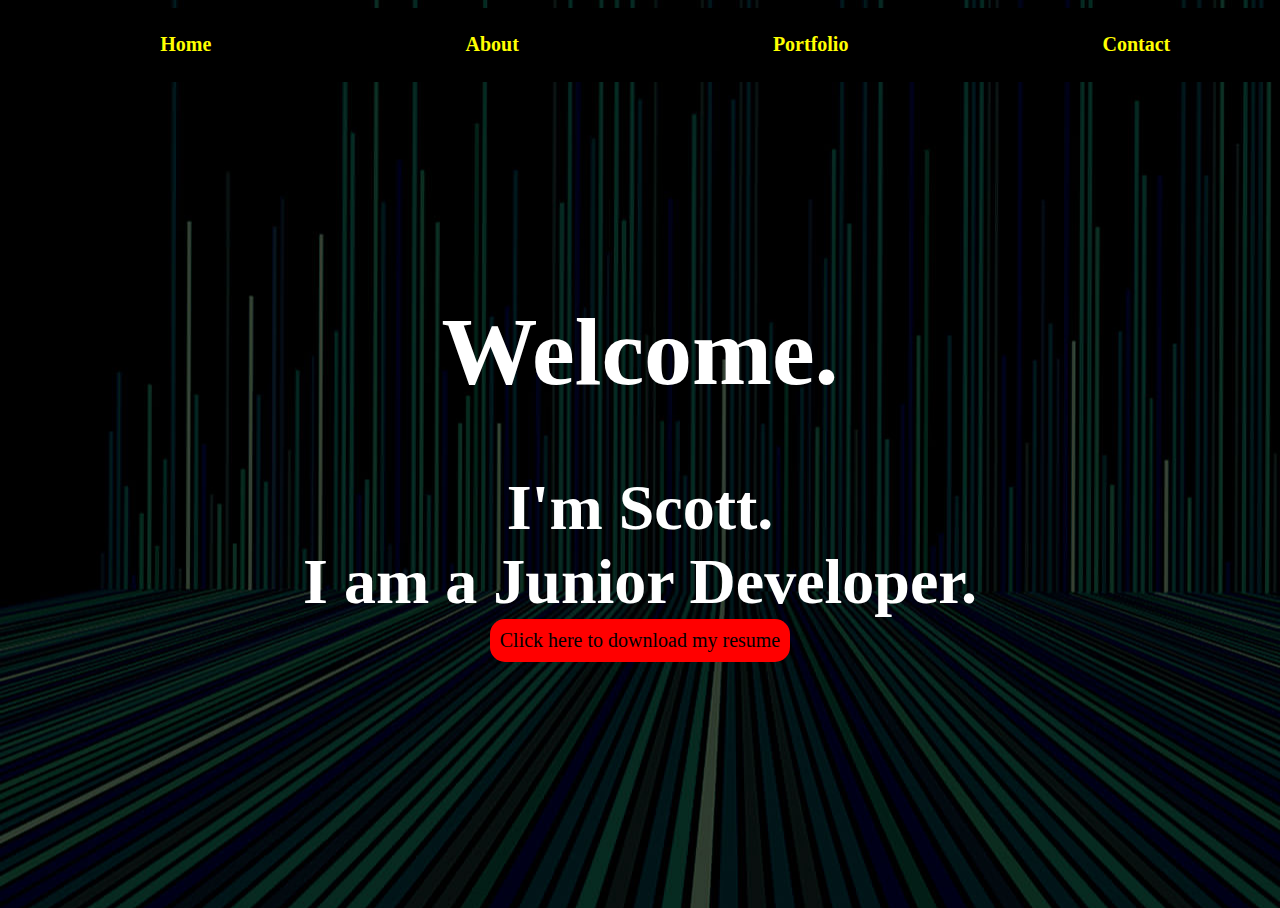
<file: GitUpload/index.html>
<!DOCTYPE html>
<html>

    <head>
        <title>Portfolio</title>
        <meta name="viewport" content="width=device-width, initial-scale=1.0">
        <link rel="stylesheet" href="styles.css" />
        
        
    </head>
    
    <body>
        <nav>
             <a class="active" href="#home">Home</a>
             <a href="about.html">About</a>
             <a href="projects.html">Portfolio</a>
             <a href="contact.html">Contact</a>

        </nav>
        
        <section>
            <h1>Welcome.</h1>
            <h2>I'm Scott.</h2>
            <h2>I am a Junior Developer.</h2>
            <a class = "resume" href = "resume.html" target= "_blank">Click here to download my resume</a>
        </section>

    </body>

</html>
</file>
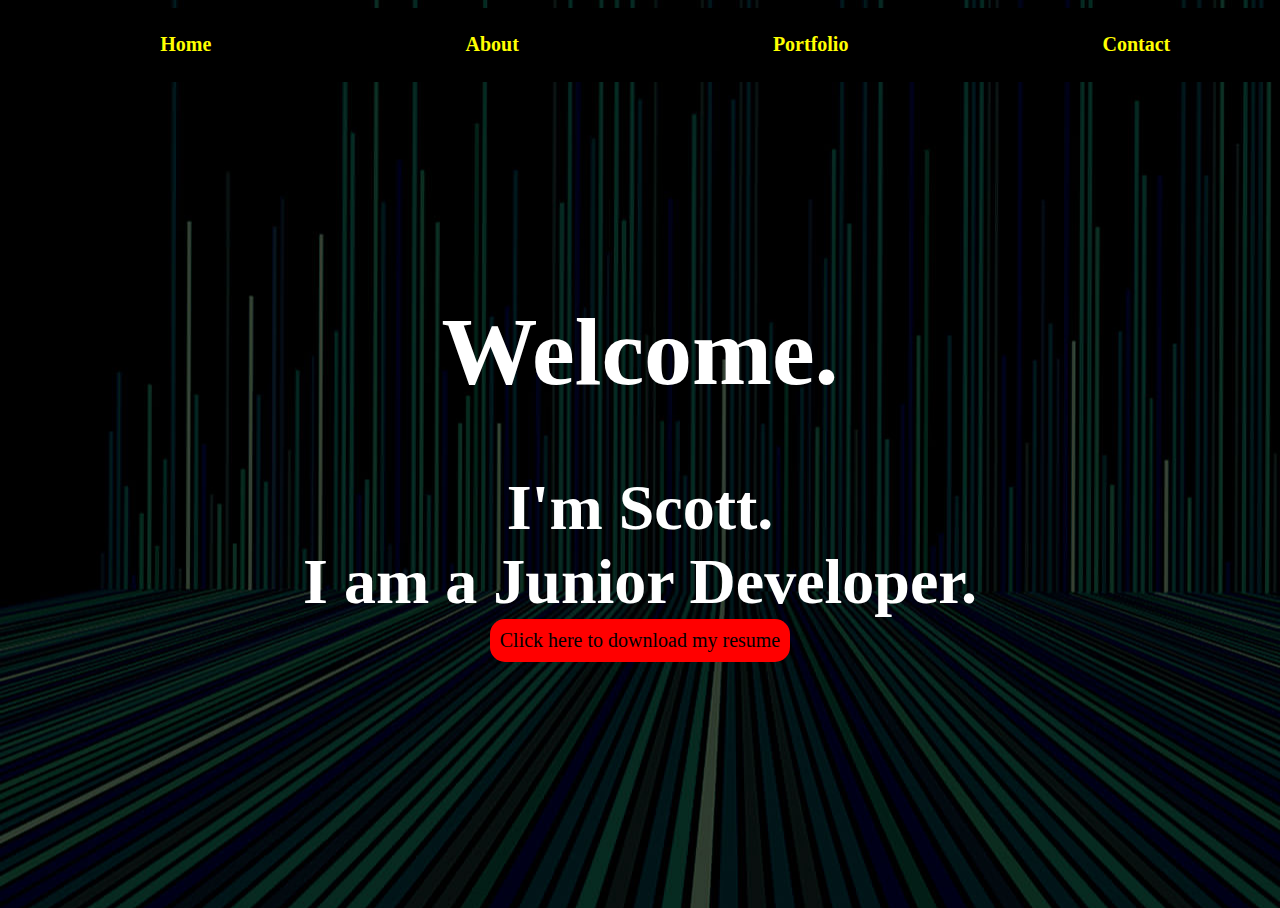
<file: ScottMalone_T1A2/src/index.html>
<!DOCTYPE html>
<html>

    <head>
        <title>Portfolio</title>
        <meta name="viewport" content="width=device-width, initial-scale=1.0">
        <link rel="stylesheet" href="styles.css"/>
        
        
    </head>
    
    <body>
        <nav>
             <a class="active" href="#home">Home</a><!--Nav is the Navigation bar at the top of the page.-->
             <a href="about.html">About</a>
             <a href="projects.html">Portfolio</a>
             <a href="contact.html">Contact</a>

        </nav>
        
        <section> <!--Pretty self explanatory. Headings and link to resume-->
            <h1>Welcome.</h1>
            <h2>I'm Scott.</h2>
            <h2>I am a Junior Developer.</h2>
            <a class = "resume" href = "resume.html" target= "_blank">Click here to download my resume</a>
            <!--Please take note resume loads on webpages and on my mobile but does not load in ED from open web preview-->
        </section>

    </body>

</html>
</file>
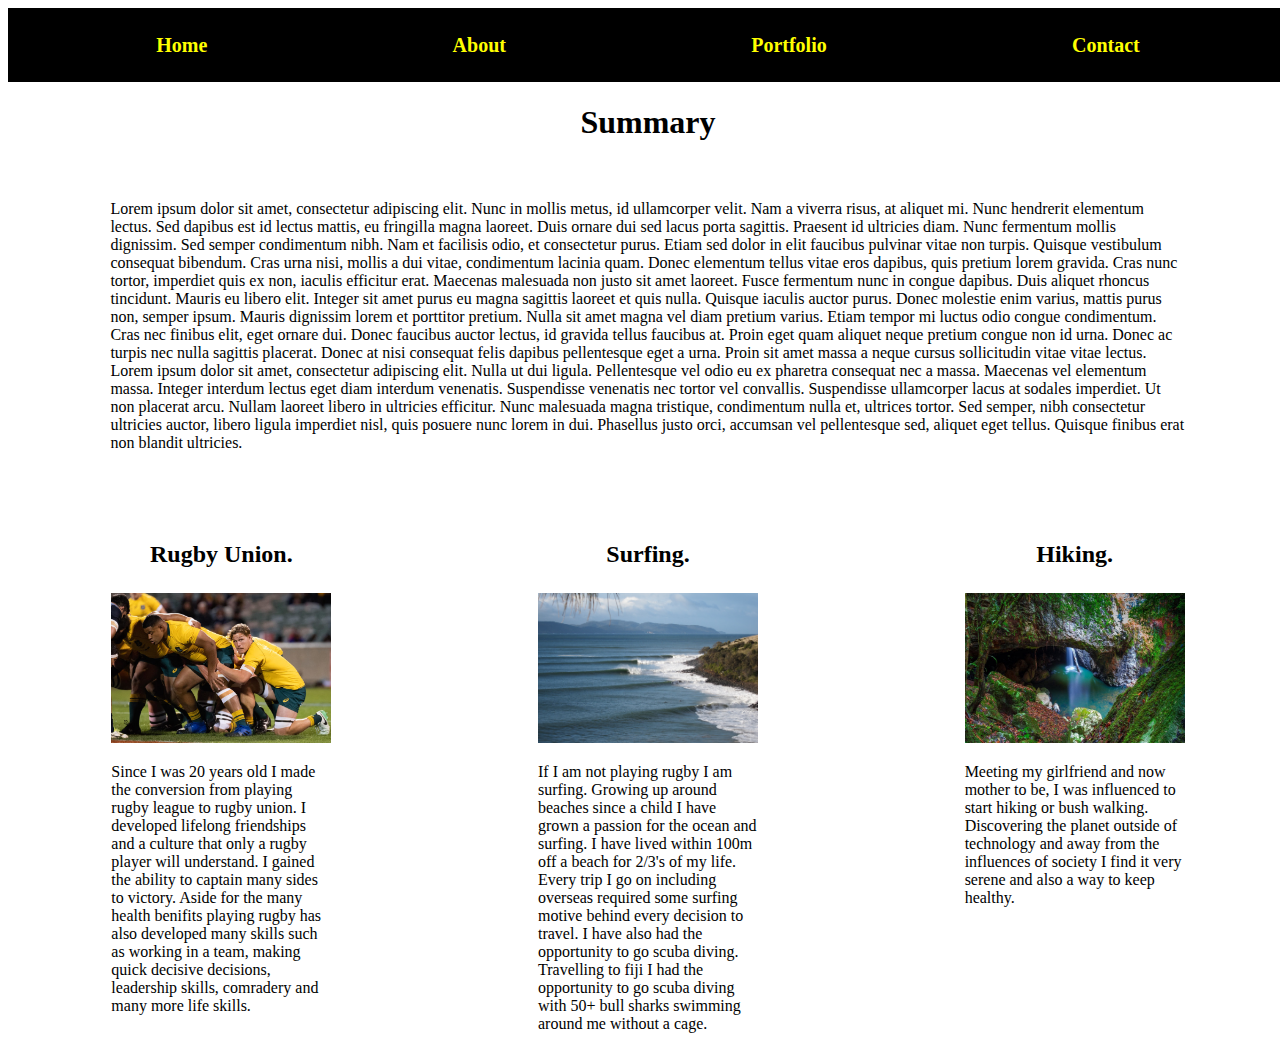
<file: GitUpload/about.html>
<!DOCTYPE html>
<html>

    <head>
        <title>about</title>
        <meta name="viewport" content="width=device-width, initial-scale=1.0">
        <link rel="stylesheet" href="stylesAbout.css" />
        
    </head>
    
    <body>
        <nav>
             <a class="active" href="index.html">Home</a>
             <a href="about.html">About</a>
             <a href="projects.html">Portfolio</a>
             <a href="contact.html">Contact</a>
        </nav>
        
        <section class = "summary">
            <h1>Summary</h1>
            <p>
                Lorem ipsum dolor sit amet, consectetur adipiscing elit. Nunc in mollis metus, id ullamcorper velit. Nam a viverra risus, at aliquet mi. Nunc hendrerit elementum lectus. Sed dapibus est id lectus mattis, eu fringilla magna laoreet. Duis ornare dui sed lacus porta sagittis. Praesent id ultricies diam. Nunc fermentum mollis dignissim. Sed semper condimentum nibh. Nam et facilisis odio, et consectetur purus. Etiam sed dolor in elit faucibus pulvinar vitae non turpis. Quisque vestibulum consequat bibendum. Cras urna nisi, mollis a dui vitae, condimentum lacinia quam. Donec elementum tellus vitae eros dapibus, quis pretium lorem gravida. Cras nunc tortor, imperdiet quis ex non, iaculis efficitur erat. Maecenas malesuada non justo sit amet laoreet.

Fusce fermentum nunc in congue dapibus. Duis aliquet rhoncus tincidunt. Mauris eu libero elit. Integer sit amet purus eu magna sagittis laoreet et quis nulla. Quisque iaculis auctor purus. Donec molestie enim varius, mattis purus non, semper ipsum. Mauris dignissim lorem et porttitor pretium. Nulla sit amet magna vel diam pretium varius.

Etiam tempor mi luctus odio congue condimentum. Cras nec finibus elit, eget ornare dui. Donec faucibus auctor lectus, id gravida tellus faucibus at. Proin eget quam aliquet neque pretium congue non id urna. Donec ac turpis nec nulla sagittis placerat. Donec at nisi consequat felis dapibus pellentesque eget a urna. Proin sit amet massa a neque cursus sollicitudin vitae vitae lectus. Lorem ipsum dolor sit amet, consectetur adipiscing elit.

Nulla ut dui ligula. Pellentesque vel odio eu ex pharetra consequat nec a massa. Maecenas vel elementum massa. Integer interdum lectus eget diam interdum venenatis. Suspendisse venenatis nec tortor vel convallis. Suspendisse ullamcorper lacus at sodales imperdiet. Ut non placerat arcu. Nullam laoreet libero in ultricies efficitur. Nunc malesuada magna tristique, condimentum nulla et, ultrices tortor. Sed semper, nibh consectetur ultricies auctor, libero ligula imperdiet nisl, quis posuere nunc lorem in dui. Phasellus justo orci, accumsan vel pellentesque sed, aliquet eget tellus. Quisque finibus erat non blandit ultricies.

            </p>
        </section>
    <div>
        <section class= "one">
            <h2>Rugby Union.</h2>
            <img src="pics/Rugby.jpg" alt="Picture of Australian Wallabies."/>
            <p>
                Since I was 20 years old I made the conversion from playing rugby league to rugby union.
                I developed lifelong friendships and a culture that only a rugby player will understand.
                I gained the ability to captain many sides to victory. Aside for the many health benifits 
                playing rugby has also developed many skills such as working in a team, making quick decisive 
                decisions, leadership skills, comradery and many more life skills.
            </p>
        </section>
        <section class = "two" >
            <h2>
                Surfing.
            </h2>
            <img src="pics/point.jpg" alt="Right hand point break."/>
            <p>
                If I am not playing rugby I am surfing. Growing up around beaches since a child I have 
                grown a passion for the ocean and surfing. I have lived within 100m off a beach for 2/3's of my life.
                Every trip I go on including overseas required some surfing motive behind every decision to travel.
                I have also had the opportunity to go scuba diving. Travelling to fiji I had the opportunity to go 
                scuba diving with 50+ bull sharks swimming around me without a cage.
                
            </p>
        </section>
        <section class= "three" >
            <h2>
                Hiking.
            </h2>
             <img src="pics/Natural_Bridge.jpg" alt="The natural bridge in the Gold Coast"/>
            <p>
                Meeting my girlfriend and now mother to be, I was influenced to start hiking or bush walking. Discovering
                the planet outside of technology and away from the influences of society I find it very serene and also 
                a way to keep healthy.  
            </p>
        </section>
     </div>
    </body>

</html>
</file>
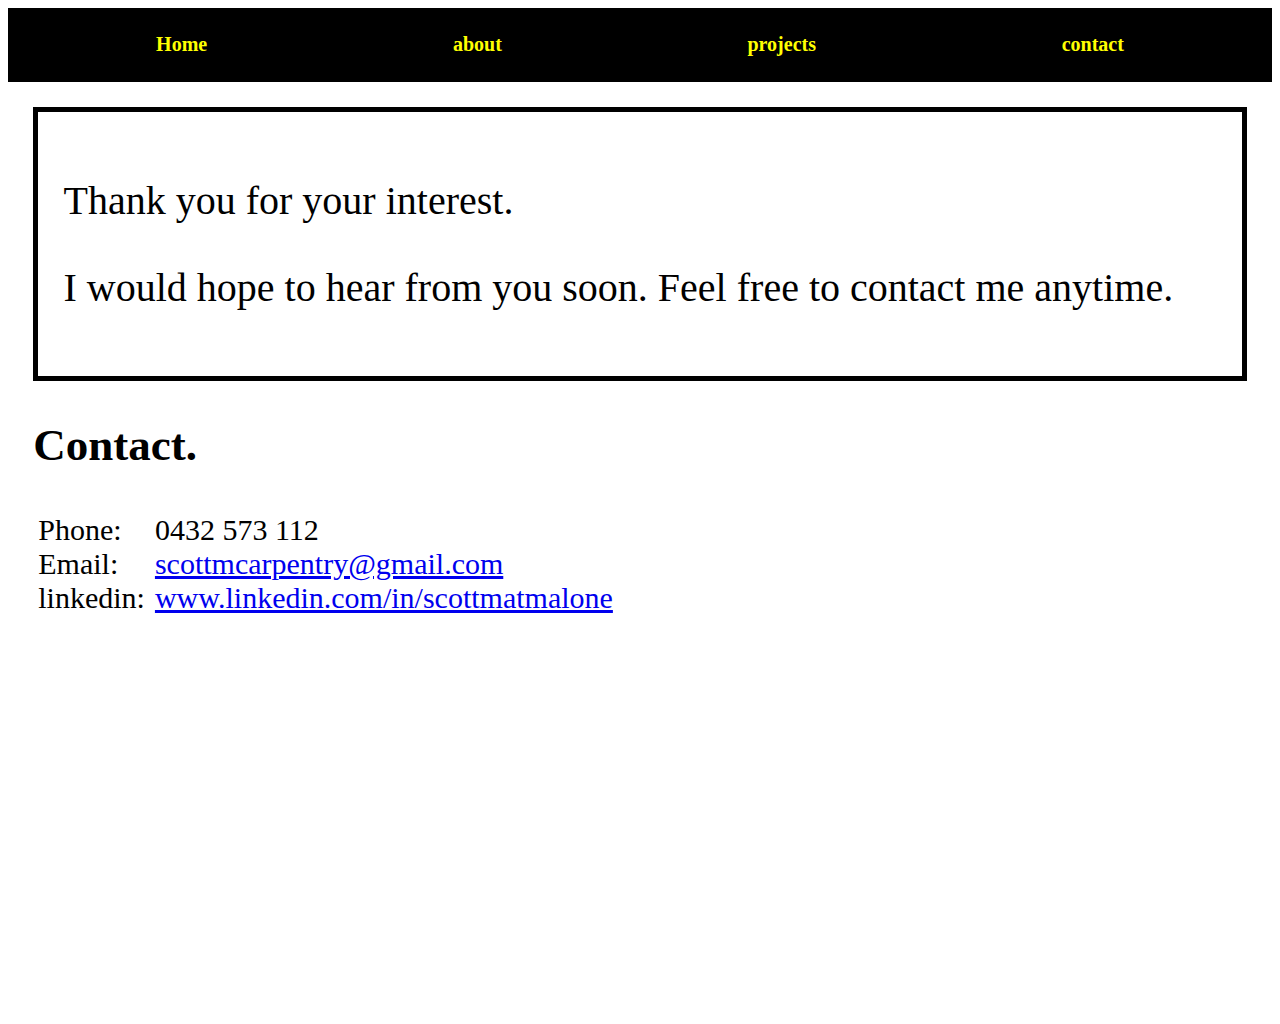
<file: GitUpload/contact.html>
<!DOCTYPE html>
<html>

    <head>
        <title>Contact</title>
        <meta name="viewport" content="width=device-width, initial-scale=1.0">
        <link rel="stylesheet" href="stylesContact.css"/>
    </head>
    
    <body>
        <nav>
             <a class="active" href="index.html">Home</a>
             <a href="about.html">about</a>
             <a href="projects.html">projects</a>
             <a href="contact.html">contact</a>

        </nav>
       
        <div class="border">

            <p>Thank you for your interest. </p>
            <p>I would hope to hear from you soon. Feel free 
               to contact me anytime.</p>
        </div>

        <section>
            <h2>Contact.</h2>
                <div class="container">
                    <ul>
                        <li>Phone:</li>
                        <li>Email:</li>
                        <li>linkedin:</li>
                    </ul>
        
                    <ul>
                        <li>0432 573 112</li>
                        <li><a class="color" href="mailto:scottmcarpentry@gmail.com">scottmcarpentry@gmail.com</a></li>
                        <li><a class="color" href="http://www.linkedin.com/in/scottmatmalone" target="_blank">www.linkedin.com/in/scottmatmalone</a></li>
                     </ul>
                </div>
        </section>
    </body>

</html>
</file>
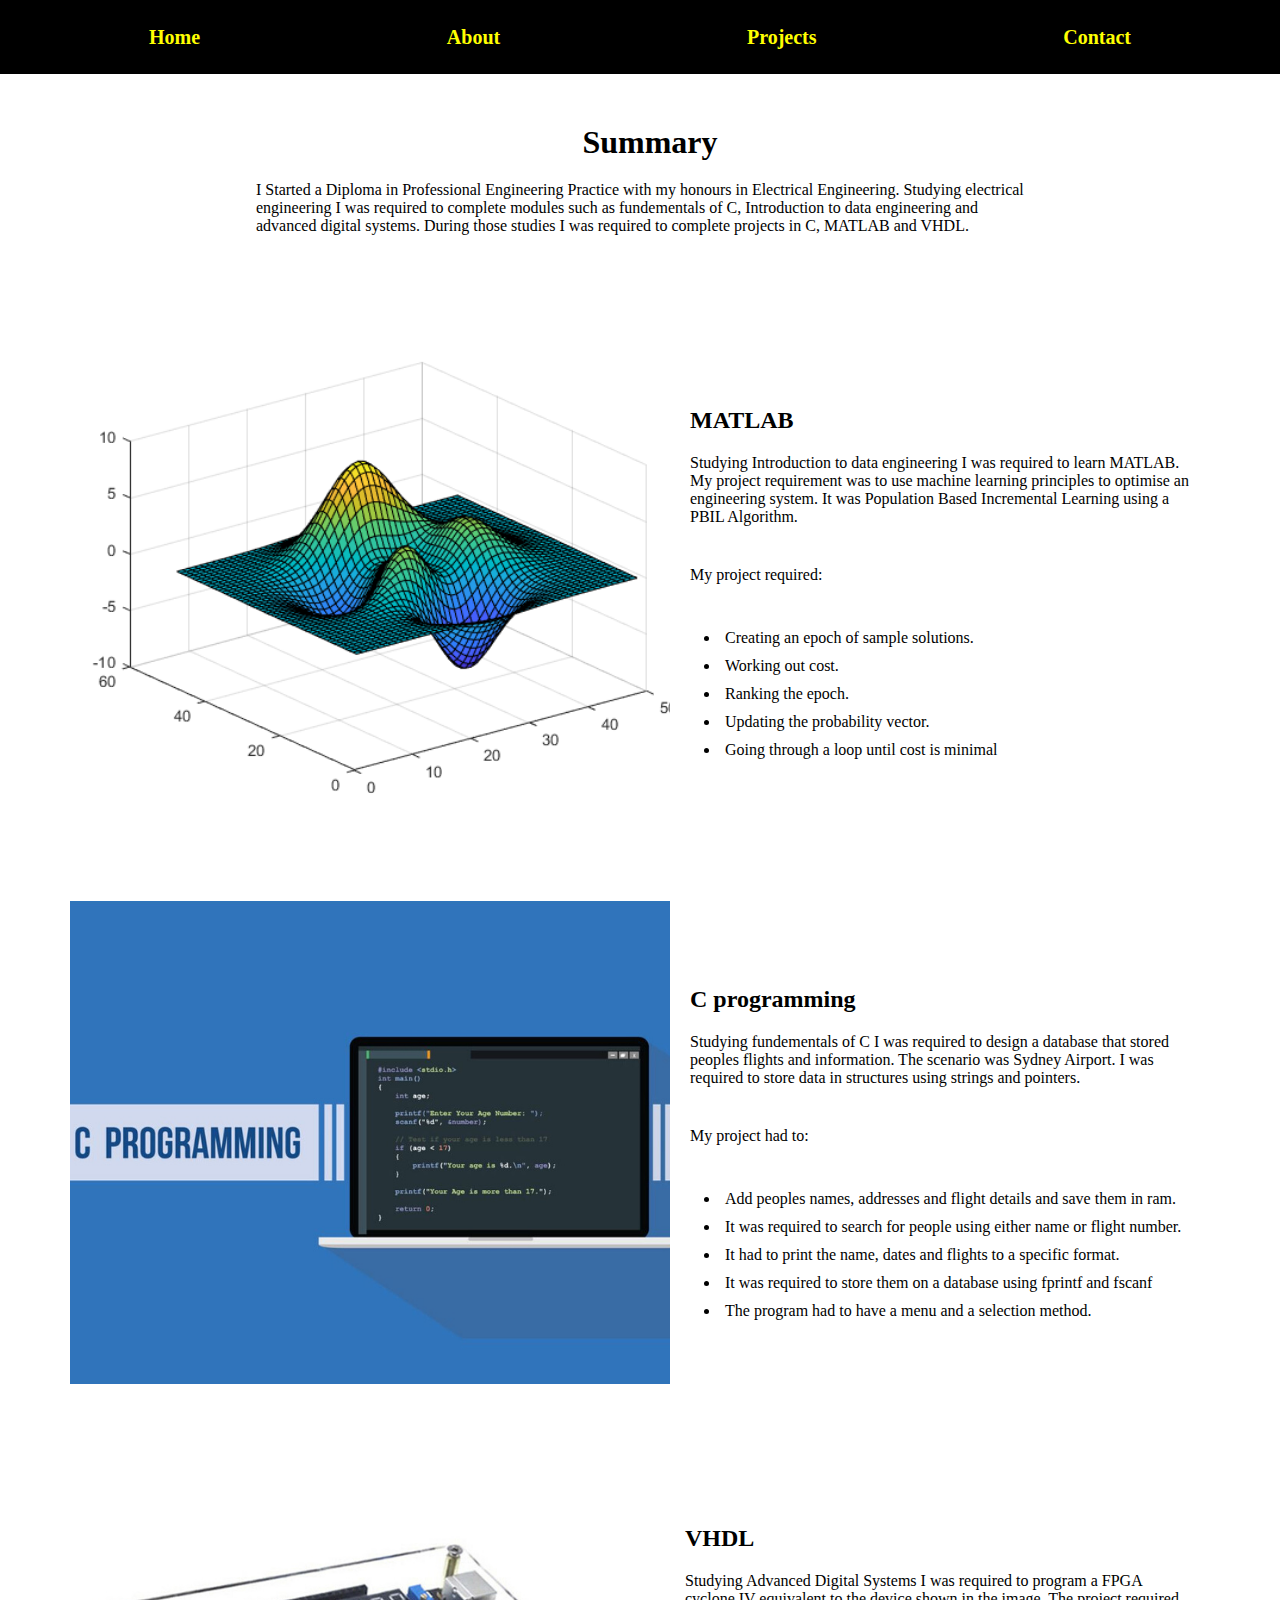
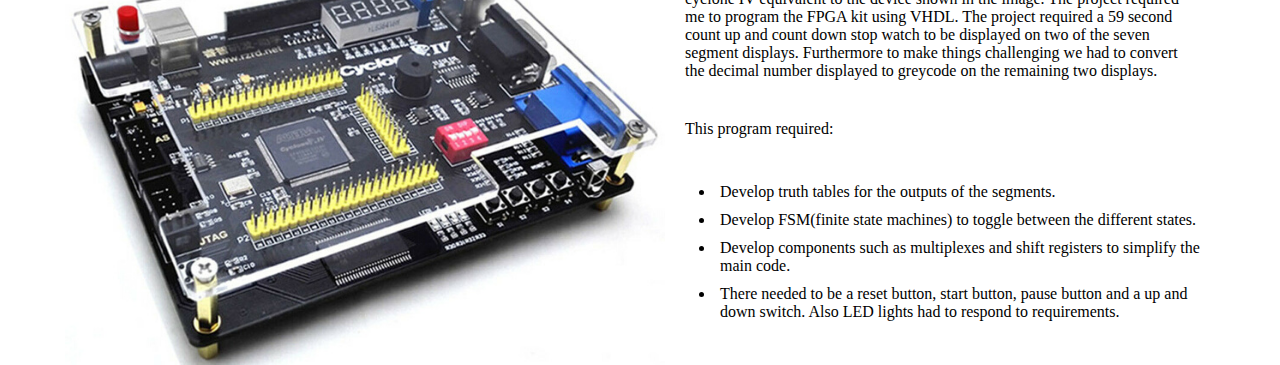
<file: GitUpload/projects.html>
<!DOCTYPE html>
<html>

    <head>
        <title>project</title>
        <meta name="viewport" content="width=device-width, initial-scale=1.0">
        <link rel="stylesheet" href="stylesProjects.css"/>
    </head>
    
    <body>
        <nav>
             <a class="active" href="index.html">Home</a>
             <a href="about.html">About</a>
             <a href="projects.html">Projects</a>
             <a href="contact.html">Contact</a>
        </nav>
    <section id="wrap">
        <h1>Summary</h1>
        <p class = "firstparagraph">
            I Started a Diploma in Professional Engineering Practice with my honours in 
            Electrical Engineering. Studying electrical engineering I was required to complete 
            modules such as fundementals of C, Introduction to data engineering and advanced digital 
            systems. During those studies I was required to complete projects in C, MATLAB and VHDL.

        </p>
    <section>
        <div class = "matlab">
            <img src ="pics/Matlab600.png" alt="Picture of 3D MATLAB mathematical function.">
            <div class = "MatlabWords">
            <h2>
                MATLAB
            </h2>
            <p>
                Studying Introduction to data engineering I was required to learn MATLAB. My project 
                requirement was to use machine learning principles to optimise an engineering system.
                It was Population Based Incremental Learning using a PBIL Algorithm.</p>
                    
                    <p>My project required:</p>
                        <ul>
                            <li>Creating an epoch of sample solutions.</li>
                            <li>Working out cost.</li>
                            <li>Ranking the epoch.</li>
                            <li>Updating the probability vector.</li>
                            <li>Going through a loop until cost is minimal</li>
                        </ul>
            </div>
          </div> 
          <div class = "C">     
            <img src ="pics/C600.png">
            <div class = "CWords">
            <h2>
                C programming
            </h2>
            <p>
                Studying fundementals of C I was required to design a database that stored peoples flights 
                and information. The scenario was Sydney Airport. I was required to store data in structures 
                using strings and pointers. </p>
                
               <p> My project had to: </p>
                    <ul>
                        <li>Add peoples names, addresses and flight details and save them in ram. </li>
                        <li>It was required to search for people using either name or flight number.</li>
                        <li>It had to print the name, dates and flights to a specific format.</li>
                        <li>It was required to store them on a database using fprintf and fscanf</li>
                        <li>The program had to have a menu and a selection method.</li>
                    </ul> 
              </div>
            </div>
            <div class = "VHDL">   
            <img src ="pics/VHDL600.png">
            <div class="VHDLtext">
            <h2>
                VHDL
            </h2>
            <p>
                Studying Advanced Digital Systems I was required to program a FPGA cyclone IV equivalent to 
                the device shown in the image. The project required me to program the FPGA kit using 
                VHDL. The project required a 59 second count up and count down stop watch to be displayed on two
                of the seven segment displays. Furthermore to make things challenging we had to convert the 
                decimal number displayed to greycode on the remaining two displays.</p>
                
               
                    <p> This program required:</p>
                    <ul>
                        <li>Develop truth tables for the outputs of the segments.</li>
                        <li>Develop FSM(finite state machines) to toggle between the 
                            different states.</li>
                        <li>Develop components such as multiplexes and shift registers
                            to simplify the main code.</li>
                        <li>There needed to be a reset button, start button, pause button
                            and a up and down switch. Also LED lights had to respond to requirements.</li>
                    </ul>
             </div>
            </div>
            </section>
          </section>
    </body>

</html>
</file>
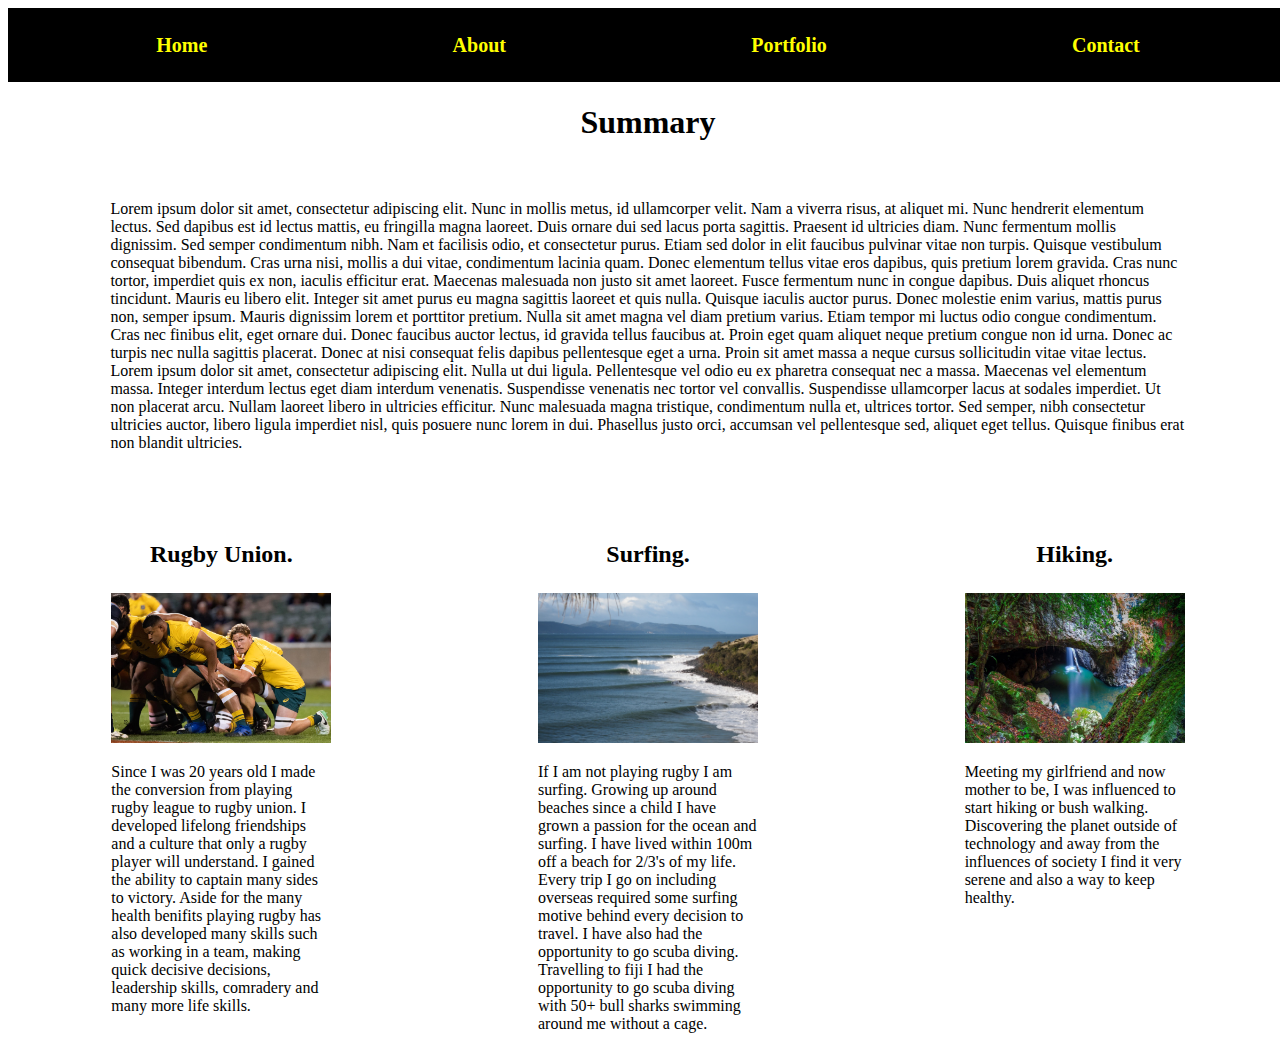
<file: ScottMalone_T1A2/src/about.html>
<!DOCTYPE html>
<html>

    <head>
        <title>about</title>
        <meta name="viewport" content="width=device-width, initial-scale=1.0">
        <link rel="stylesheet" href="stylesAbout.css" />
        
    </head>
    
    <body>
        <nav>
             <a class="active" href="index.html">Home</a><!--Nav is the Navigation bar at the top of the page.-->
             <a href="about.html">About</a>
             <a href="projects.html">Portfolio</a>
             <a href="contact.html">Contact</a>
        </nav>
        
        <section class = "summary"> <!--brief description of my life-->
            <h1>Summary</h1>
            <p>
                Lorem ipsum dolor sit amet, consectetur adipiscing elit. Nunc in mollis metus, id ullamcorper velit. Nam a viverra risus, at aliquet mi. Nunc hendrerit elementum lectus. Sed dapibus est id lectus mattis, eu fringilla magna laoreet. Duis ornare dui sed lacus porta sagittis. Praesent id ultricies diam. Nunc fermentum mollis dignissim. Sed semper condimentum nibh. Nam et facilisis odio, et consectetur purus. Etiam sed dolor in elit faucibus pulvinar vitae non turpis. Quisque vestibulum consequat bibendum. Cras urna nisi, mollis a dui vitae, condimentum lacinia quam. Donec elementum tellus vitae eros dapibus, quis pretium lorem gravida. Cras nunc tortor, imperdiet quis ex non, iaculis efficitur erat. Maecenas malesuada non justo sit amet laoreet.

Fusce fermentum nunc in congue dapibus. Duis aliquet rhoncus tincidunt. Mauris eu libero elit. Integer sit amet purus eu magna sagittis laoreet et quis nulla. Quisque iaculis auctor purus. Donec molestie enim varius, mattis purus non, semper ipsum. Mauris dignissim lorem et porttitor pretium. Nulla sit amet magna vel diam pretium varius.

Etiam tempor mi luctus odio congue condimentum. Cras nec finibus elit, eget ornare dui. Donec faucibus auctor lectus, id gravida tellus faucibus at. Proin eget quam aliquet neque pretium congue non id urna. Donec ac turpis nec nulla sagittis placerat. Donec at nisi consequat felis dapibus pellentesque eget a urna. Proin sit amet massa a neque cursus sollicitudin vitae vitae lectus. Lorem ipsum dolor sit amet, consectetur adipiscing elit.

Nulla ut dui ligula. Pellentesque vel odio eu ex pharetra consequat nec a massa. Maecenas vel elementum massa. Integer interdum lectus eget diam interdum venenatis. Suspendisse venenatis nec tortor vel convallis. Suspendisse ullamcorper lacus at sodales imperdiet. Ut non placerat arcu. Nullam laoreet libero in ultricies efficitur. Nunc malesuada magna tristique, condimentum nulla et, ultrices tortor. Sed semper, nibh consectetur ultricies auctor, libero ligula imperdiet nisl, quis posuere nunc lorem in dui. Phasellus justo orci, accumsan vel pellentesque sed, aliquet eget tellus. Quisque finibus erat non blandit ultricies.

            </p>
        </section>
    <div> <!--div use to link all sections using flexbox-->
        <section class= "one"><!--Section used to link all components to implement in flexbox-->
            <h2>Rugby Union.</h2>
            <img src="pics/Rugby.jpg" alt="Picture of Australian Wallabies."/>
            <p>
                Since I was 20 years old I made the conversion from playing rugby league to rugby union.
                I developed lifelong friendships and a culture that only a rugby player will understand.
                I gained the ability to captain many sides to victory. Aside for the many health benifits 
                playing rugby has also developed many skills such as working in a team, making quick decisive 
                decisions, leadership skills, comradery and many more life skills.
            </p>
        </section>
        <section class = "two" >
            <h2>
                Surfing.
            </h2>
            <img src="pics/point.jpg" alt="Right hand point break."/>
            <p>
                If I am not playing rugby I am surfing. Growing up around beaches since a child I have 
                grown a passion for the ocean and surfing. I have lived within 100m off a beach for 2/3's of my life.
                Every trip I go on including overseas required some surfing motive behind every decision to travel.
                I have also had the opportunity to go scuba diving. Travelling to fiji I had the opportunity to go 
                scuba diving with 50+ bull sharks swimming around me without a cage.
                
            </p>
        </section>
        <section class= "three" >
            <h2>
                Hiking.
            </h2>
             <img src="pics/Natural_Bridge.jpg" alt="The natural bridge in the Gold Coast"/>
            <p>
                Meeting my girlfriend and now mother to be, I was influenced to start hiking or bush walking. Discovering
                the planet outside of technology and away from the influences of society I find it very serene and also 
                a way to keep healthy.  
            </p>
        </section>
     </div>
    </body>

</html>
</file>
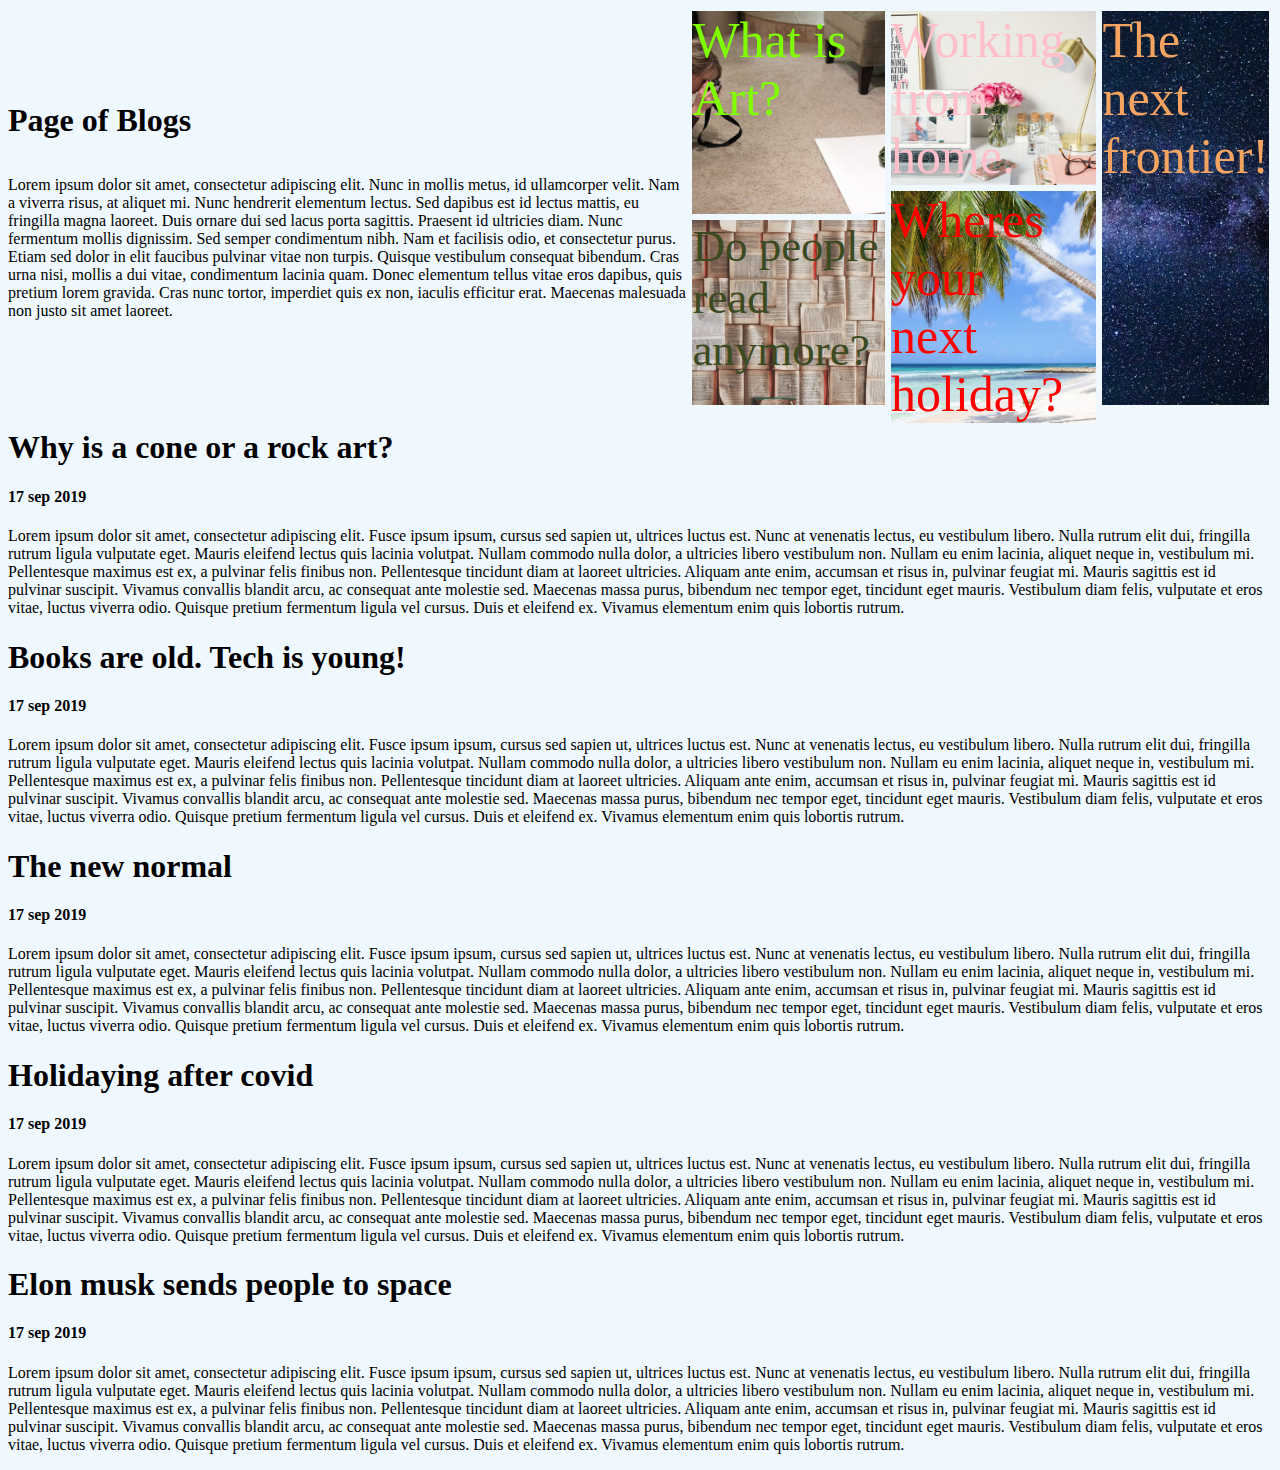
<file: ScottMalone_T1A2/src/blog.html>
<!DOCTYPE html>
<html>

<head><!-- I would of like to link my five images to the headings but ran out of time-->
    <title>Blog</title>
    <meta name="viewport" content="width=device-width, initial-scale=1.0">
    <link rel="stylesheet" href="styleBlog.css" />
</head>
<body>
    <div class="Header">
    <section class = "heading">
        <h1>Page of Blogs</h1>
         <P class = "textwidth">Lorem ipsum dolor sit amet, consectetur adipiscing elit. Nunc in mollis metus, id ullamcorper velit. Nam a viverra risus, at aliquet mi. Nunc hendrerit elementum lectus. Sed dapibus est id lectus mattis, eu fringilla magna laoreet. Duis ornare dui sed lacus porta sagittis. Praesent id ultricies diam. Nunc fermentum mollis dignissim. Sed semper condimentum nibh. Nam et facilisis odio, et consectetur purus. Etiam sed dolor in elit faucibus pulvinar vitae non turpis. Quisque vestibulum consequat bibendum. Cras urna nisi, mollis a dui vitae, condimentum lacinia quam. Donec elementum tellus vitae eros dapibus, quis pretium lorem gravida. Cras nunc tortor, imperdiet quis ex non, iaculis efficitur erat. Maecenas malesuada non justo sit amet laoreet.</P>
    </section>
     <section class = "imageLayout">
    
            <div class = "flexone">
                <p class = "container1">What is Art?</p>
                <p class = "container2">Do people <br/>read anymore?</p>
            </div>
           
            <div class = "flexone">
                <p class = "container3">Working from<br/> home.</p>
                <p class = "container4">Wheres your <br/>next holiday?</p>
            </div>
             <div>
                <p class = "container5">The next <br/>frontier!</p>
            </div>
    </section>
    </div>
    <h1>Why is a cone or a rock art?</h1>
    <h4>17 sep 2019</h4>
    <p>Lorem ipsum dolor sit amet, consectetur adipiscing elit. Fusce ipsum ipsum, cursus sed sapien ut, ultrices luctus est. Nunc at venenatis lectus, eu vestibulum libero. Nulla rutrum elit dui, fringilla rutrum ligula vulputate eget. Mauris eleifend lectus quis lacinia volutpat. Nullam commodo nulla dolor, a ultricies libero vestibulum non. Nullam eu enim lacinia, aliquet neque in, vestibulum mi. Pellentesque maximus est ex, a pulvinar felis finibus non. Pellentesque tincidunt diam at laoreet ultricies. Aliquam ante enim, accumsan et risus in, pulvinar feugiat mi. Mauris sagittis est id pulvinar suscipit. Vivamus convallis blandit arcu, ac consequat ante molestie sed. Maecenas massa purus, bibendum nec tempor eget, tincidunt eget mauris. Vestibulum diam felis, vulputate et eros vitae, luctus viverra odio. Quisque pretium fermentum ligula vel cursus. Duis et eleifend ex. Vivamus elementum enim quis lobortis rutrum.</p>
    <h1>Books are old. Tech is young!</h1>
    <h4>17 sep 2019</h4>
    <p>Lorem ipsum dolor sit amet, consectetur adipiscing elit. Fusce ipsum ipsum, cursus sed sapien ut, ultrices luctus est. Nunc at venenatis lectus, eu vestibulum libero. Nulla rutrum elit dui, fringilla rutrum ligula vulputate eget. Mauris eleifend lectus quis lacinia volutpat. Nullam commodo nulla dolor, a ultricies libero vestibulum non. Nullam eu enim lacinia, aliquet neque in, vestibulum mi. Pellentesque maximus est ex, a pulvinar felis finibus non. Pellentesque tincidunt diam at laoreet ultricies. Aliquam ante enim, accumsan et risus in, pulvinar feugiat mi. Mauris sagittis est id pulvinar suscipit. Vivamus convallis blandit arcu, ac consequat ante molestie sed. Maecenas massa purus, bibendum nec tempor eget, tincidunt eget mauris. Vestibulum diam felis, vulputate et eros vitae, luctus viverra odio. Quisque pretium fermentum ligula vel cursus. Duis et eleifend ex. Vivamus elementum enim quis lobortis rutrum.</p>
    <h1>The new normal</h1>
    <h4>17 sep 2019</h4>
    <p>Lorem ipsum dolor sit amet, consectetur adipiscing elit. Fusce ipsum ipsum, cursus sed sapien ut, ultrices luctus est. Nunc at venenatis lectus, eu vestibulum libero. Nulla rutrum elit dui, fringilla rutrum ligula vulputate eget. Mauris eleifend lectus quis lacinia volutpat. Nullam commodo nulla dolor, a ultricies libero vestibulum non. Nullam eu enim lacinia, aliquet neque in, vestibulum mi. Pellentesque maximus est ex, a pulvinar felis finibus non. Pellentesque tincidunt diam at laoreet ultricies. Aliquam ante enim, accumsan et risus in, pulvinar feugiat mi. Mauris sagittis est id pulvinar suscipit. Vivamus convallis blandit arcu, ac consequat ante molestie sed. Maecenas massa purus, bibendum nec tempor eget, tincidunt eget mauris. Vestibulum diam felis, vulputate et eros vitae, luctus viverra odio. Quisque pretium fermentum ligula vel cursus. Duis et eleifend ex. Vivamus elementum enim quis lobortis rutrum.</p>
    <h1>Holidaying after covid</h1>
    <h4>17 sep 2019</h4>
    <p>Lorem ipsum dolor sit amet, consectetur adipiscing elit. Fusce ipsum ipsum, cursus sed sapien ut, ultrices luctus est. Nunc at venenatis lectus, eu vestibulum libero. Nulla rutrum elit dui, fringilla rutrum ligula vulputate eget. Mauris eleifend lectus quis lacinia volutpat. Nullam commodo nulla dolor, a ultricies libero vestibulum non. Nullam eu enim lacinia, aliquet neque in, vestibulum mi. Pellentesque maximus est ex, a pulvinar felis finibus non. Pellentesque tincidunt diam at laoreet ultricies. Aliquam ante enim, accumsan et risus in, pulvinar feugiat mi. Mauris sagittis est id pulvinar suscipit. Vivamus convallis blandit arcu, ac consequat ante molestie sed. Maecenas massa purus, bibendum nec tempor eget, tincidunt eget mauris. Vestibulum diam felis, vulputate et eros vitae, luctus viverra odio. Quisque pretium fermentum ligula vel cursus. Duis et eleifend ex. Vivamus elementum enim quis lobortis rutrum.</p>
    <h1>Elon musk sends people to space</h1>
    <h4>17 sep 2019</h4>
    <p>Lorem ipsum dolor sit amet, consectetur adipiscing elit. Fusce ipsum ipsum, cursus sed sapien ut, ultrices luctus est. Nunc at venenatis lectus, eu vestibulum libero. Nulla rutrum elit dui, fringilla rutrum ligula vulputate eget. Mauris eleifend lectus quis lacinia volutpat. Nullam commodo nulla dolor, a ultricies libero vestibulum non. Nullam eu enim lacinia, aliquet neque in, vestibulum mi. Pellentesque maximus est ex, a pulvinar felis finibus non. Pellentesque tincidunt diam at laoreet ultricies. Aliquam ante enim, accumsan et risus in, pulvinar feugiat mi. Mauris sagittis est id pulvinar suscipit. Vivamus convallis blandit arcu, ac consequat ante molestie sed. Maecenas massa purus, bibendum nec tempor eget, tincidunt eget mauris. Vestibulum diam felis, vulputate et eros vitae, luctus viverra odio. Quisque pretium fermentum ligula vel cursus. Duis et eleifend ex. Vivamus elementum enim quis lobortis rutrum.</p>
    </body>
    
</html>
</file>
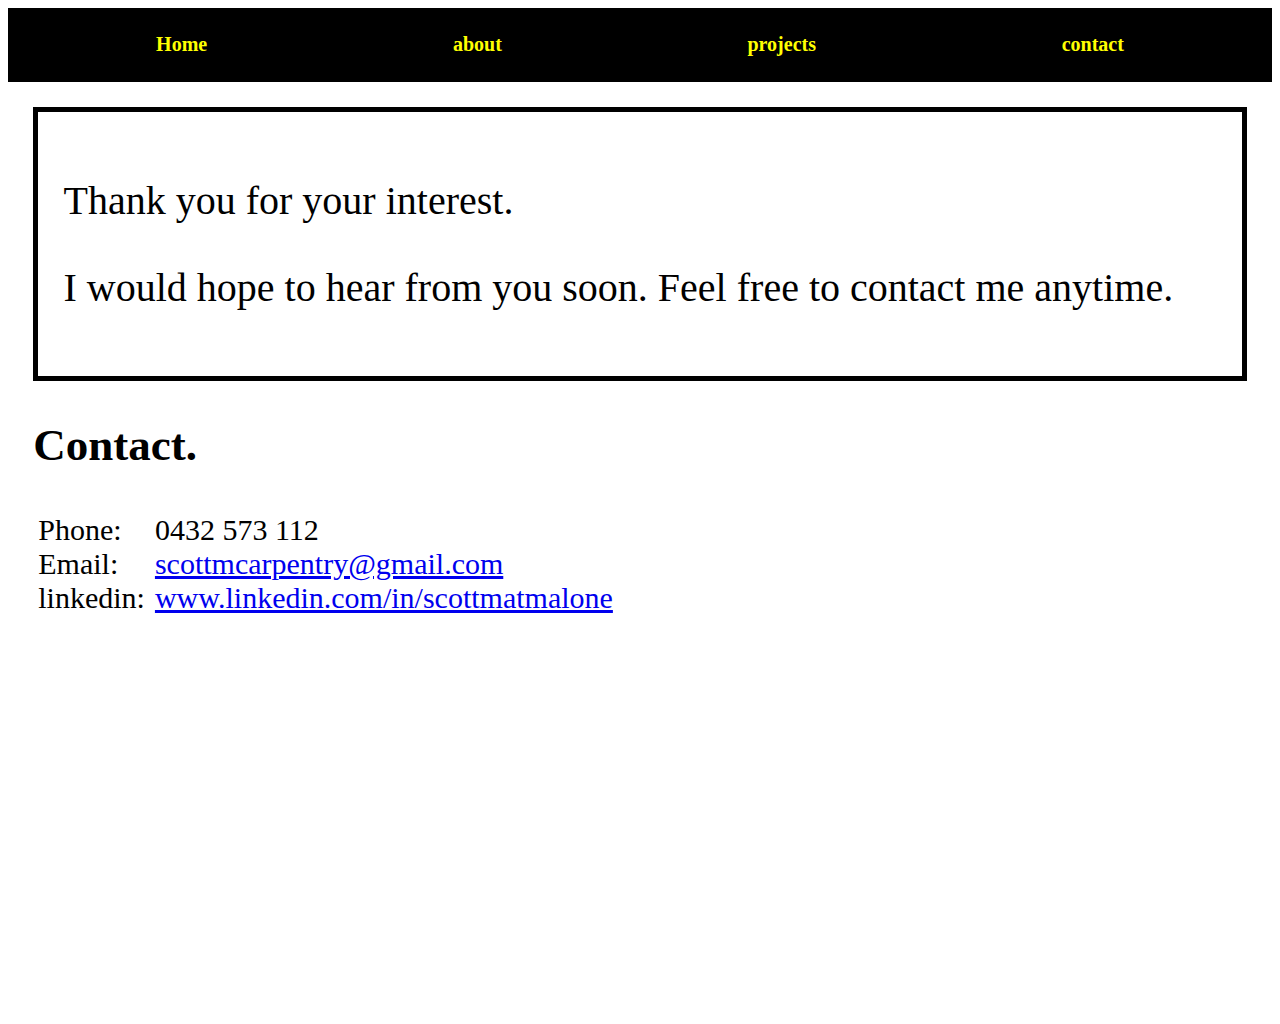
<file: ScottMalone_T1A2/src/contact.html>
<!DOCTYPE html>
<html>

    <head>
        <title>Contact</title>
        <meta name="viewport" content="width=device-width, initial-scale=1.0">
        <link rel="stylesheet" href="stylesContact.css"/>
    </head>
    
    <body>
        <nav>
             <a class="active" href="index.html">Home</a><!--Nav is the Navigation bar at the top of the page.-->
             <a href="about.html">about</a>
             <a href="projects.html">projects</a>
             <a href="contact.html">contact</a>

        </nav>
       
        <div class="border"> <!--Container to design gesture with border to minimise white space-->

            <p>Thank you for your interest. </p>
            <p>I would hope to hear from you soon. Feel free 
               to contact me anytime.</p>
        </div>

        <section>
            <h2>Contact.</h2>
                <div class="container"> <!-- design to have contact details perfectly alligned-->
                    <ul>
                        <li>Phone:</li>
                        <li>Email:</li>
                        <li>linkedin:</li>
                    </ul>
        
                    <ul>
                        <li>0432 573 112</li>
                        <li><a class="color" href="mailto:scottmcarpentry@gmail.com">scottmcarpentry@gmail.com</a></li>
                        <li><a class="color" href="http://www.linkedin.com/in/scottmatmalone" target="_blank">www.linkedin.com/in/scottmatmalone</a></li><!--There is an automatic word rap setting in ed so this may be on multiple lines. Ideally on one line-->
                     </ul>
                </div>
        </section>
    </body>

</html>
</file>
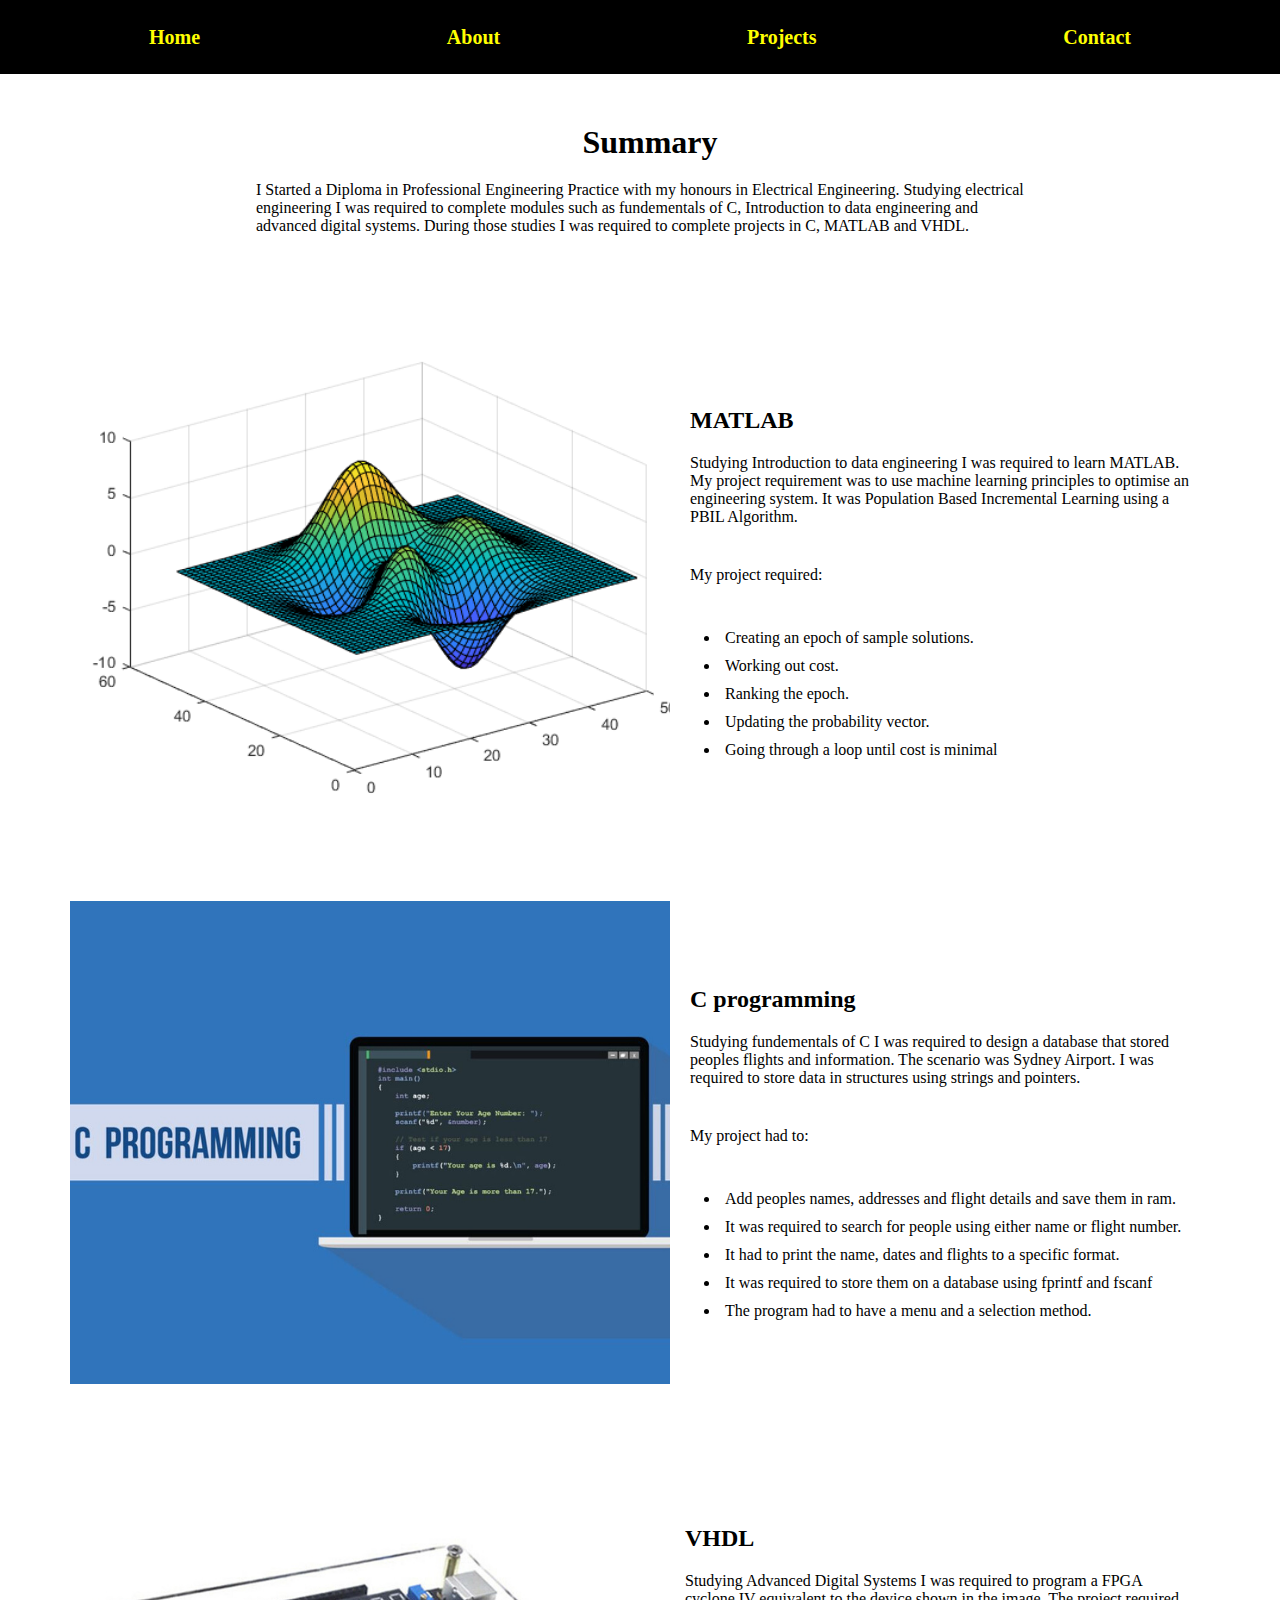
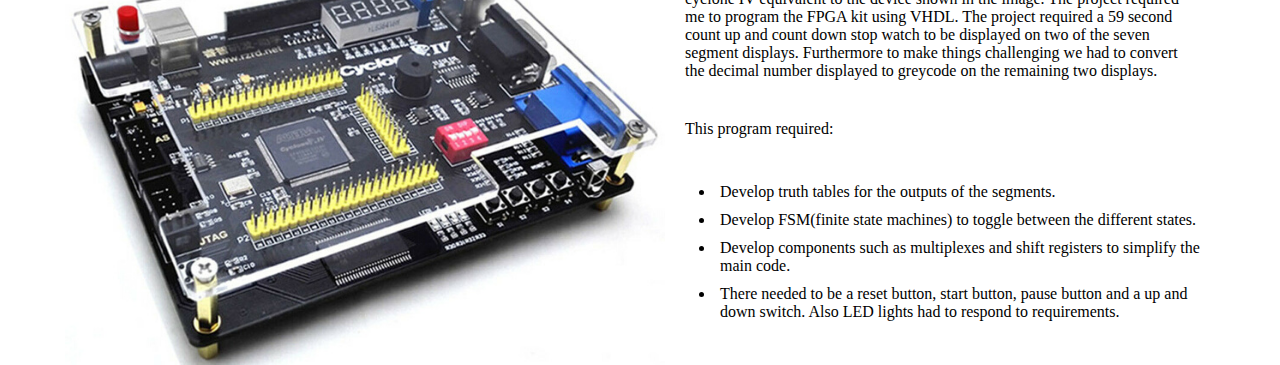
<file: ScottMalone_T1A2/src/projects.html>
<!DOCTYPE html>
<html>

    <head>
        <title>project</title>
        <meta name="viewport" content="width=device-width, initial-scale=1.0">
        <link rel="stylesheet" href="stylesProjects.css"/>
    </head>
    
    <body>
        <nav>
             <a class="active" href="index.html">Home</a><!--Nav is the Navigation bar at the top of the page.-->
             <a href="about.html">About</a>
             <a href="projects.html">Projects</a>
             <a href="contact.html">Contact</a>
        </nav>
    <section id="wrap">
        <h1>Summary</h1>
        <p class = "firstparagraph">
            I Started a Diploma in Professional Engineering Practice with my honours in 
            Electrical Engineering. Studying electrical engineering I was required to complete 
            modules such as fundementals of C, Introduction to data engineering and advanced digital 
            systems. During those studies I was required to complete projects in C, MATLAB and VHDL.

        </p>
    <section>
        <div class = "matlab">
            <img src ="pics/Matlab600.png" alt="Picture of 3D MATLAB mathematical function.">
            <div class = "MatlabWords">
            <h2>
                MATLAB
            </h2>
            <p>
                Studying Introduction to data engineering I was required to learn MATLAB. My project 
                requirement was to use machine learning principles to optimise an engineering system.
                It was Population Based Incremental Learning using a PBIL Algorithm.</p>
                    
                    <p>My project required:</p>
                        <ul>
                            <li>Creating an epoch of sample solutions.</li>
                            <li>Working out cost.</li>
                            <li>Ranking the epoch.</li>
                            <li>Updating the probability vector.</li>
                            <li>Going through a loop until cost is minimal</li>
                        </ul>
            </div>
          </div> 
          <div class = "C">     
            <img src ="pics/C600.png">
            <div class = "CWords">
            <h2>
                C programming
            </h2>
            <p>
                Studying fundementals of C I was required to design a database that stored peoples flights 
                and information. The scenario was Sydney Airport. I was required to store data in structures 
                using strings and pointers. </p>
                
               <p> My project had to: </p>
                    <ul>
                        <li>Add peoples names, addresses and flight details and save them in ram. </li>
                        <li>It was required to search for people using either name or flight number.</li>
                        <li>It had to print the name, dates and flights to a specific format.</li>
                        <li>It was required to store them on a database using fprintf and fscanf</li>
                        <li>The program had to have a menu and a selection method.</li>
                    </ul> 
              </div>
            </div>
            <div class = "VHDL">   
            <img src ="pics/VHDL600.png">
            <div class="VHDLtext">
            <h2>
                VHDL
            </h2>
            <p>
                Studying Advanced Digital Systems I was required to program a FPGA cyclone IV equivalent to 
                the device shown in the image. The project required me to program the FPGA kit using 
                VHDL. The project required a 59 second count up and count down stop watch to be displayed on two
                of the seven segment displays. Furthermore to make things challenging we had to convert the 
                decimal number displayed to greycode on the remaining two displays.</p>
                
               
                    <p> This program required:</p>
                    <ul>
                        <li>Develop truth tables for the outputs of the segments.</li>
                        <li>Develop FSM(finite state machines) to toggle between the 
                            different states.</li>
                        <li>Develop components such as multiplexes and shift registers
                            to simplify the main code.</li>
                        <li>There needed to be a reset button, start button, pause button
                            and a up and down switch. Also LED lights had to respond to requirements.</li>
                    </ul>
             </div>
            </div>
            </section>
          </section>
    </body>

</html>
</file>
<file: GitUpload/styles.css>
.container{
    padding: 30px;
}
h1{
    color:white;
    padding: 0%;
    font-size: 300%;
}
.resume{
    color:black;
    padding:10px;
    background-color: red;
    font-size: 75%;
    border-radius: 15px 15px 15px 15px;
}

@media all and (min-width:700px) {
    h1{
        font-size:600%;
    }
}
h2{
    color:white;
    font-size: 175%;
    margin:0;
}
@media all and (min-width:700px) {
    h2{
        font-size:400%;
    }
    .resume{
    color:black;
    padding:10px;
    background-color: red;
    font-size: 125%;
}
}
body{
    height: 100%;
    background-image: url("pics/PipeBack.jpg");
    background-color: black;
    background-repeat: no-repeat;
    background-position: center   
}

section{
    
    display: flex;
    flex-direction: column;
    justify-content: center;
    align-items: center;   
    padding-top: 150px;
    }

nav{
    
    background-color: black;
    display: flex;
    justify-content: space-around;
    font-weight: bold;
    color: white;
    padding: 2%;
    width: 100%;
    font-size: 125%;
}

html{

    width:auto;
    height:100%;
}

a{
    color: yellow;
    text-decoration: none;
    
}

img{
    display:flex;
    flex-direction:column;
    justify-content:center;
}
</file>
<file: ScottMalone_T1A2/src/styles.css>
h1{
    color:white;
    padding: 0%;
    font-size: 300%;
}
.resume{ /*Designing the button*/
    color:black;
    padding:10px;
    background-color: red;
    font-size: 75%;
    border-radius: 15px 15px 15px 15px;
}

@media all and (min-width:700px) { /*media queries to allow the website to be responsive*/
    h1{
        font-size:600%;
    }
}
h2{
    color:white;
    font-size: 175%;
    margin:0;
}
@media all and (min-width:700px) {
    h2{
        font-size:400%;
    }
    .resume{
    color:black;
    padding:10px;
    background-color: red;
    font-size: 125%;
}
}
body{/*importing background image and setting*/
    height: 100%;
    background-image: url("pics/PipeBack.jpg");
    background-color: black;
    background-repeat: no-repeat;
    background-position: center   
}

section{ /*defining the overall layout*/
    
    display: flex;
    flex-direction: column;
    justify-content: center;
    align-items: center;   
    padding-top: 150px;
    }

nav{
    
    background-color: black;
    display: flex;
    justify-content: space-around;
    font-weight: bold;
    color: white;
    padding: 2%;
    width: 100%;
    font-size: 125%;
}

html{

    width:auto;
    height:100%;
}

a{  /*decorating text in navigation*/
    color: yellow;
    text-decoration: none;
    
}

img{    
    display:flex;
    flex-direction:column;
    justify-content:center;
}
</file>
<file: GitUpload/stylesAbout.css>
nav{
    background-color: black;
    display: flex;
    justify-content: space-around;
    font-weight: bold;
    color: rgb(255, 255, 255);
    padding: 2%;
    font-size:125%;
}

a{
    color: yellow;
    text-decoration: none;
}

h2{
    padding-top: 100px;
}
body{
    width:100%;
}
section img{
    width: 100%;
}
@media all and (min-width:700px){
   .summary{
       display:flex;
       flex-direction: column;
       justify-content: center;
       align-items: center;

   }
   div{
       display:flex;
       flex-direction: row;
       justify-content: space-around;
   }
   .one img{
       width:220px;
       height: 150px;
   }
   .two img{
       width:220px;
       height: 150px;
   }
   .three img{
       width:220px;
       height: 150px;
   }
   div section{
       width:220px;
   }
   img{
       width:310px;
       height:210px;
   }
   h2{
       padding:30px;
       padding-bottom: 5px;
       display:flex;
       justify-content: center;
   }
   .summary p{
       margin-top: 3%;
       margin-left:8%;
       margin-right:8%;
       margin-bottom: 3%;

   }
}







   

    
    
}
</file>
<file: GitUpload/stylesContact.css>
body{
  display:block;
  margin:8px;
}
nav{
    background-color: black;
    display: flex;
    justify-content: space-around;
    font-weight: bold;
    padding: 2%;
    font-size:125%;
}
nav a{
    color: yellow;
    text-decoration: none;
}
.border{
    padding:2%;
    margin:2%;
    border-style: solid;
    border-width: 5px;
    border-color: black;
    font-size: 20px;
}

section{
    margin:2%;
    padding-bottom: 30%;
}
li{
    list-style: none;
}
.container{
    display:flex;
    flex-direction: row;
    justify-content: flex-start;
    padding: 0;
}
ul{
    padding: 0;
    margin: 5px;
}
@media all and (min-width:600px)
{
    .border{
        font-size: 40px;
    }
    section{
        font-size: 30px;
    }
}
</file>
<file: GitUpload/stylesProjects.css>
*{
    padding: 0;
    margin:0;
}
nav{
    background-color: black;
    display: flex;
    justify-content: space-around;
    font-weight: bold;
    padding: 2%;
    font-size:125%;
}
a{
    color: yellow;
    text-decoration: none;
}
h2{
    padding-top: 50px;
    padding-left: 20px;
}
p{
    padding: 20px;
}
img{
    padding-top: 50px;
    width: 100vw;
    
}
h1{
    padding-top: 50px;
    padding-left: 20px;
}
div{
    padding-top: 20px;   
}
ul{
   padding-left: 50px;
   padding-top: 20px;
}
h4{
    list-style-type: none;
    padding-top: 20px;
}
li{
    padding:5px;
}

@media all and (min-width:800px){
    section div{
        display: flex;
        justify-content: center;
    }
    
    .matlab{
        display:flex;
    }
    div.MatlabWords{
        display: flex;
        flex-direction: column;
    }
    .matlab img{
        width: 100%;
        max-width: 600px;
    }
    .C img{
        width:100%;
        max-width: 600px;
    }
    .C{
        display: flex;
    }
    div.CWords{
        display:flex;
        flex-direction: column;
    }
    .VHDL img{
        width:100%;
        max-width: 600px;
    }
    .VHDL{
        display:flex;
    }
    div.VHDLtext{
        display: flex;
        flex-direction: column;
    }
    h1{
        display:flex;
        justify-content: center;
    }
    .firstparagraph{
        padding-left: 20%;
        padding-right: 20%;
    }
    section div p{
        max-width: 500px;
    }
    section div ul{
        max-width: 500px;
    }
    
    
   
}
</file>
<file: ScottMalone_T1A2/src/stylesAbout.css>
nav{    
    background-color: black;
    display: flex;
    justify-content: space-around;
    font-weight: bold;
    color: rgb(255, 255, 255);
    padding: 2%;
    font-size:125%;
}

a{
    color: yellow;
    text-decoration: none;
}

h2{
    padding-top: 100px;
}
body{
    width:100%;
}
section img{
    width: 100%;
}
@media all and (min-width:700px){
   .summary{
       display:flex;
       flex-direction: column;
       justify-content: center;
       align-items: center;

   }
   div{
       display:flex;
       flex-direction: row;
       justify-content: space-around;
   }
   .one img{    
       width:220px;
       height: 150px;
   }
   .two img{
       width:220px;
       height: 150px;
   }
   .three img{
       width:220px;
       height: 150px;
   }
   div section{
       width:220px;
   }
   img{
       width:310px;
       height:210px;
   }
   h2{
       padding:30px;
       padding-bottom: 5px;
       display:flex;
       justify-content: center;
   }
   .summary p{
       margin-top: 3%;
       margin-left:8%;
       margin-right:8%;
       margin-bottom: 3%;

   }
}







   

    
    
}
</file>
<file: ScottMalone_T1A2/src/styleBlog.css>
/*I would of like to link my five images to the headings but ran out of time*/
section{
    display:flex;
}

.heading{
    display: flex;
    flex-direction: column;
}

.container1{
    background-image: url("blog/Art.png") ;
    background-repeat: no-repeat;
    background-size:cover;
    font-size: 50px;
    color:chartreuse;  
    margin:3px;
    padding:0;
    border:0;
    display: flex;
    flex-grow: 3;

}
.container2{
    background-image: url("blog/Books.png");
    background-repeat: no-repeat;
    background-size:cover;
    font-size: 45px;
    color:rgb(60, 74, 33);  
    margin:3px;
    padding:0;
    border:0;
    display: flex;
    flex-grow: 1;
}   
.container3{
    background-image: url("blog/desk.png");
    background-repeat: no-repeat;
    background-size:cover;
    font-size: 50px;
    color: pink;  
    margin:3px;
    padding:0;
    border:0;
    display: flex;
    flex-grow: 4;
}
.container4{
    background-image: url("blog/island.png");
    background-repeat: no-repeat;
    background-size:cover;
    font-size: 50px;
    color:Red;  
    margin:3px;
    padding:0;
    border:0;
    
}
.container5{
    background-image: url("blog/stars.png");
    background-repeat: no-repeat;
    background-size:cover;
    font-size: 50px;
    color:sandybrown;  
    margin:3px;
    padding:0;
    border:0;
}

div{
    display:flex;
    flex-direction: row;    
}
.flexone{
    display: flex;
    flex-direction: column;
}
.flextwo{
    display:flex;
    flex-direction:column;
}
section{
    display:flex;
    justify-content: center;
    
}
.imageLayout{
    height:400px;
}
.Header{
    display:flex;
    justify-content: space-between;
}
.textwidth{
    max-width: 870px;
}
body{
    background-color:aliceblue;
}
</file>
<file: ScottMalone_T1A2/src/stylesContact.css>
body{
  display:block;
  margin:8px;
}
nav{            /*Navigation bar*/
    background-color: black;
    display: flex;
    justify-content: space-around;
    font-weight: bold;
    padding: 2%;
    font-size:125%;
}
nav a{         
    color: yellow;
    text-decoration: none;
}
.border{ /*Designing the border*/
    padding:2%;
    margin:2%;
    border-style: solid;
    border-width: 5px;
    border-color: black;
    font-size: 20px;
}

section{
    margin:2%;
    padding-bottom: 30%;
}
li{
    list-style: none;
}
.container{ /* setout for contact details*/
    display:flex;
    flex-direction: row;
    justify-content: flex-start;
    padding: 0;
}
ul{
    padding: 0;
    margin: 5px;
}
@media all and (min-width:600px)/*Control statement to make website responsive.*/
{
    .border{ /*Changing the size to make responsive*/
        font-size: 40px;
    }
    section{
        font-size: 30px;
    }
}
</file>
<file: ScottMalone_T1A2/src/stylesProjects.css>
*{
    padding: 0;
    margin:0;
}
nav{
    background-color: black;
    display: flex;
    justify-content: space-around;
    font-weight: bold;
    padding: 2%;
    font-size:125%;
}
a{
    color: yellow;
    text-decoration: none;
}
h2{
    padding-top: 50px;
    padding-left: 20px;
}
p{
    padding: 20px;
}
img{
    padding-top: 50px;
    width: 100vw;
    
}
h1{
    padding-top: 50px;
    padding-left: 20px;
}
div{
    padding-top: 20px;   
}
ul{
   padding-left: 50px;
   padding-top: 20px;
}
h4{
    list-style-type: none;
    padding-top: 20px;
}
li{
    padding:5px;
}

@media all and (min-width:800px){
    section div{
        display: flex;
        justify-content: center;
    }
    
    .matlab{    /*Whole matlab section thats headings,paragraphs images*/
        display:flex;
    }
    div.MatlabWords{/*just matlab words*/
        display: flex;
        flex-direction: column;
    }
    .matlab img{/*just image. Setting max width to 600px because after that the imgs have a mind of there own*/
        width: 100%;
        max-width: 600px;
    }
    .C img{ /*same as above*/
        width:100%;
        max-width: 600px;
    }
    .C{
        display: flex;
    }
    div.CWords{
        display:flex;
        flex-direction: column;
    }
    .VHDL img{
        width:100%;
        max-width: 600px;
    }
    .VHDL{/*same as above*/
        display:flex;
    }
    div.VHDLtext{
        display: flex;
        flex-direction: column;
    }
    h1{
        display:flex;
        justify-content: center;
    }
    .firstparagraph{
        padding-left: 20%;
        padding-right: 20%;
    }
    section div p{
        max-width: 500px;
    }
    section div ul{
        max-width: 500px;
    }
    
    
   
}
</file>
